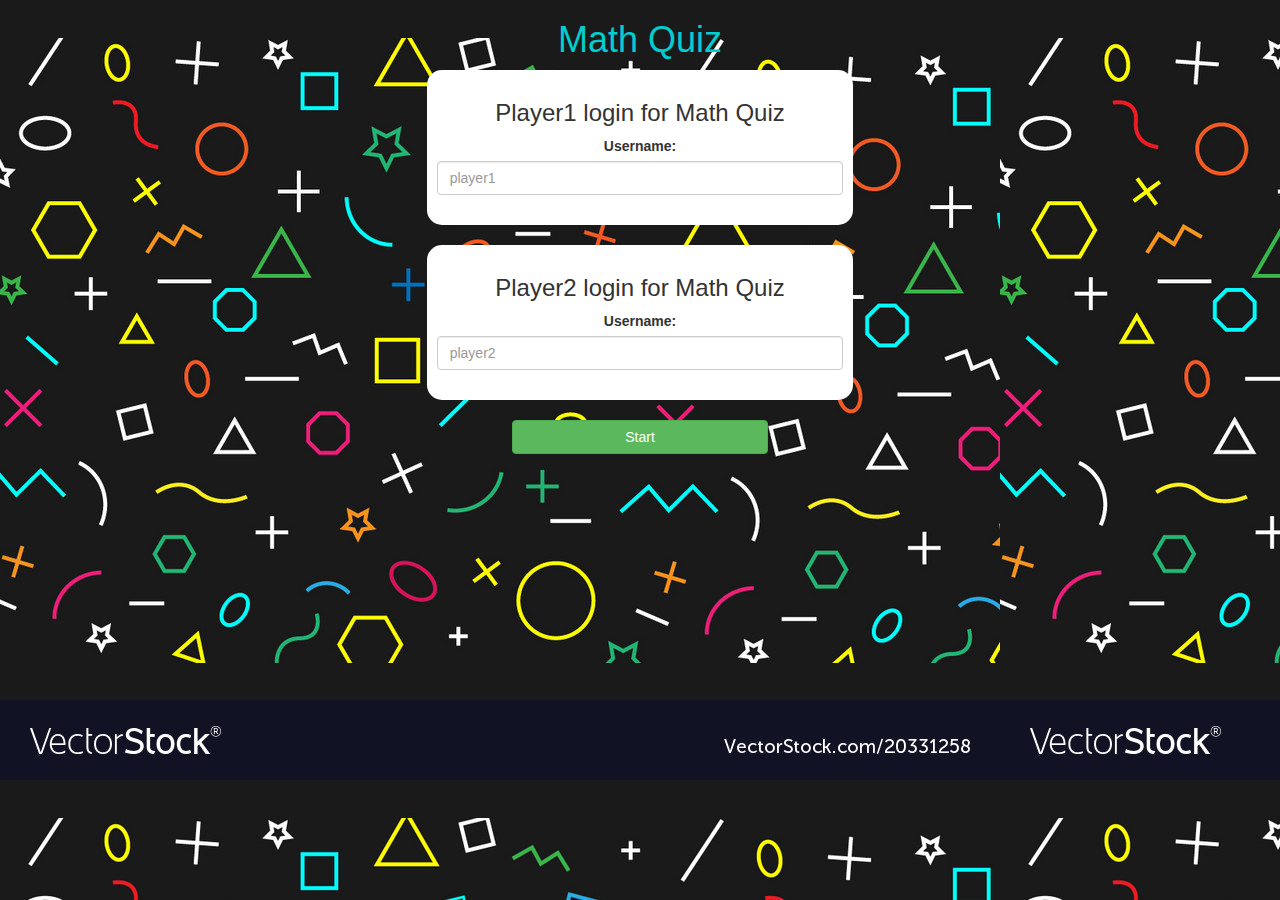
<file: index.html>
<html>
    <head>
        <title>Math Quiz Game!!!</title>
        <meta name="viewport" content="width=device-width, initial-scale=1">
<link rel="stylesheet" href="https://maxcdn.bootstrapcdn.com/bootstrap/3.4.0/css/bootstrap.min.css">
<script src="https://ajax.googleapis.com/ajax/libs/jquery/3.4.1/jquery.min.js"></script>
<script src="https://maxcdn.bootstrapcdn.com/bootstrap/3.4.0/js/bootstrap.min.js"></script>
<link rel="stylesheet" href="style.css">
<script src="kittu.js"></script>
    </head>
    <body>
        <div>
            <center>
                <h1 style="color:darkturquoise;">Math Quiz</h1>
                <div class="col-lg-4 col-sm-8 col-xs-11 login_div1"><h3>
                Player1 login for Math Quiz	
                </h3>
                <label>Username:</label>
                <input class="form-control" type="text" id="player1_name2" placeholder="player1">
                <br>
                </div>
                <br>
                <div  class="col-lg-4 col-sm-8 col-xs-11 login_div2"><h3>
                    Player2 login for Math Quiz	
                    </h3>
                    <label>Username:</label>
                    <input class="form-control" type="text" id="player2_name2" placeholder="player2">
                    <br>
                    </div>
                <br>
                <button style="width: 20%;" onclick="start()" class="btn btn-success">Start</button>
                </center>


        </div>
    </body>
</html>
</file>
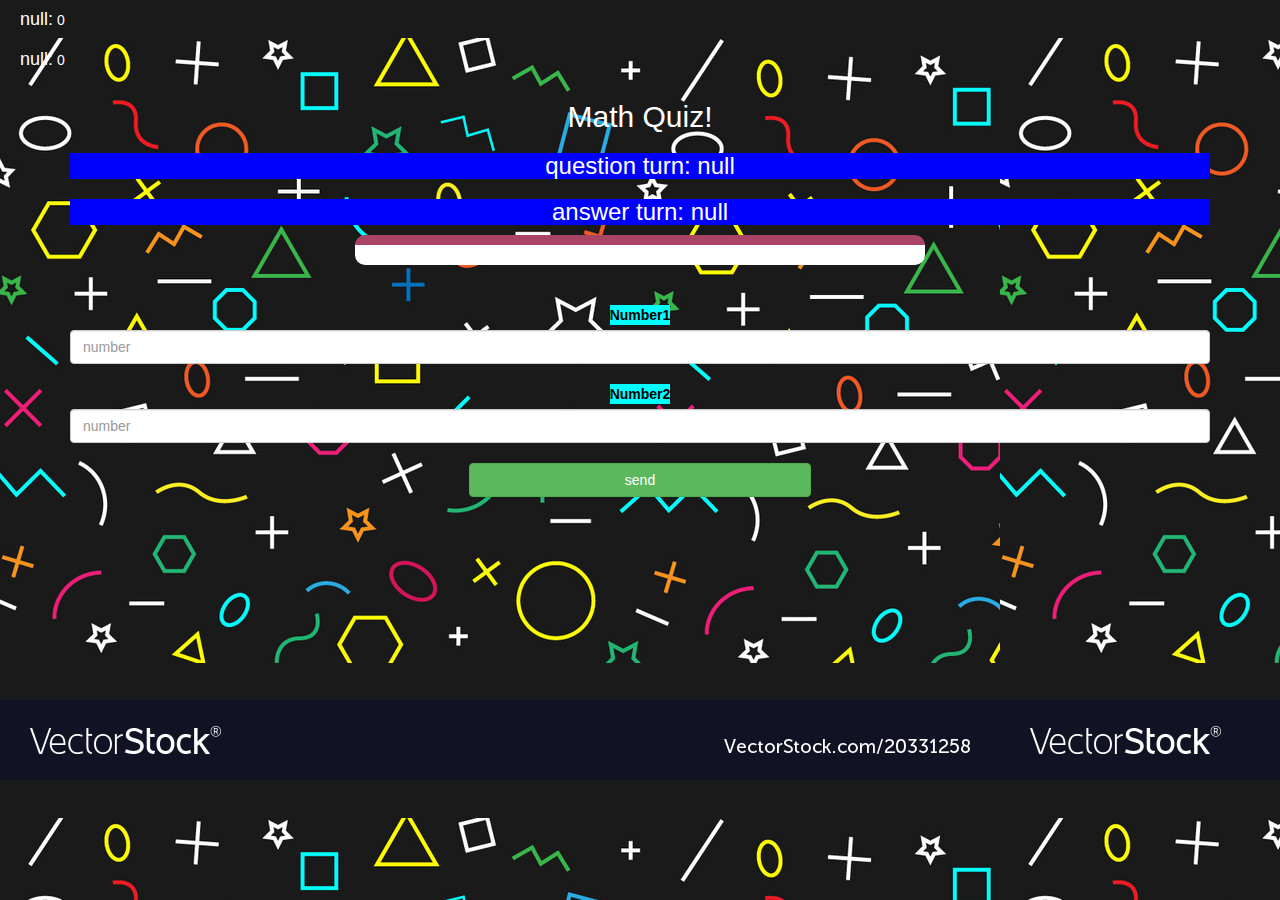
<file: game.html>
<!DOCTYPE html>
<html>
<head>
	<title>Guess The Word</title>

<meta name="viewport" content="width=device-width, initial-scale=1">
<link rel="stylesheet" href="https://maxcdn.bootstrapcdn.com/bootstrap/3.4.0/css/bootstrap.min.css">
<script src="https://ajax.googleapis.com/ajax/libs/jquery/3.4.1/jquery.min.js"></script>
<script src="https://maxcdn.bootstrapcdn.com/bootstrap/3.4.0/js/bootstrap.min.js"></script>

<link rel="stylesheet" type="text/css" href="style.css">
</head>
<body>
<h4 id="player1_name">
</h4>
<span id="player1_score">
</span>
<br>
<h4 id="player2_name">
</h4>
<span id="player2_score">
</span>
<div class="container">
	<center>
		<h2 style="color: white;">Math Quiz!</h2>
		<h3 id="player_question"></h3>
		<h3 id="player_answer"></h3>
		<div id="output" class="col-lg-6"></div>

		<br>
		<br>

		<label style="color: black; background-color: cyan;">Number1</label>
		<input id="word1" type="text" class="form-control" placeholder="number">
		<br>
		<label style="color:black; background-color: cyan;">Number2</label>
		<input id="word2" type="text" class="form-control" placeholder="number">
		<br>
		<button onclick="send()" class="btn btn-success" style="width: 30%;">send</button>
	</center>
</div>

<script src="game_page.js"></script>
</body>
</html>
</file>
<file: style.css>
body{
    background-image: url("math-.jpg");
}
	.login_div1 , .login_div2
	{
		background: white;
		padding: 10px;
		float: none;
		border-radius: 15px;
	}


#player1_name , #player2_name
{
	display: inline-block;
	margin-left: 20px;
}
#word
{
	width: 60%;
}
#word_display
{
	letter-spacing: 5px;
}
#output
{
background: white;
border-radius: 10px;
border-top: 10px solid #AA4465;
padding: 10px;
float: none;
text-align: left;
}
#player_question{
	color: white;
	background-color: blue;
}
#player_answer{
	color: white;
	background-color: blue;
}
#player1_score{
	color: white;
}
#player2_score{
	color: white;
}
#player1_name{
	color: white;
}
#player2_name{
	color: white;
}
</file>
